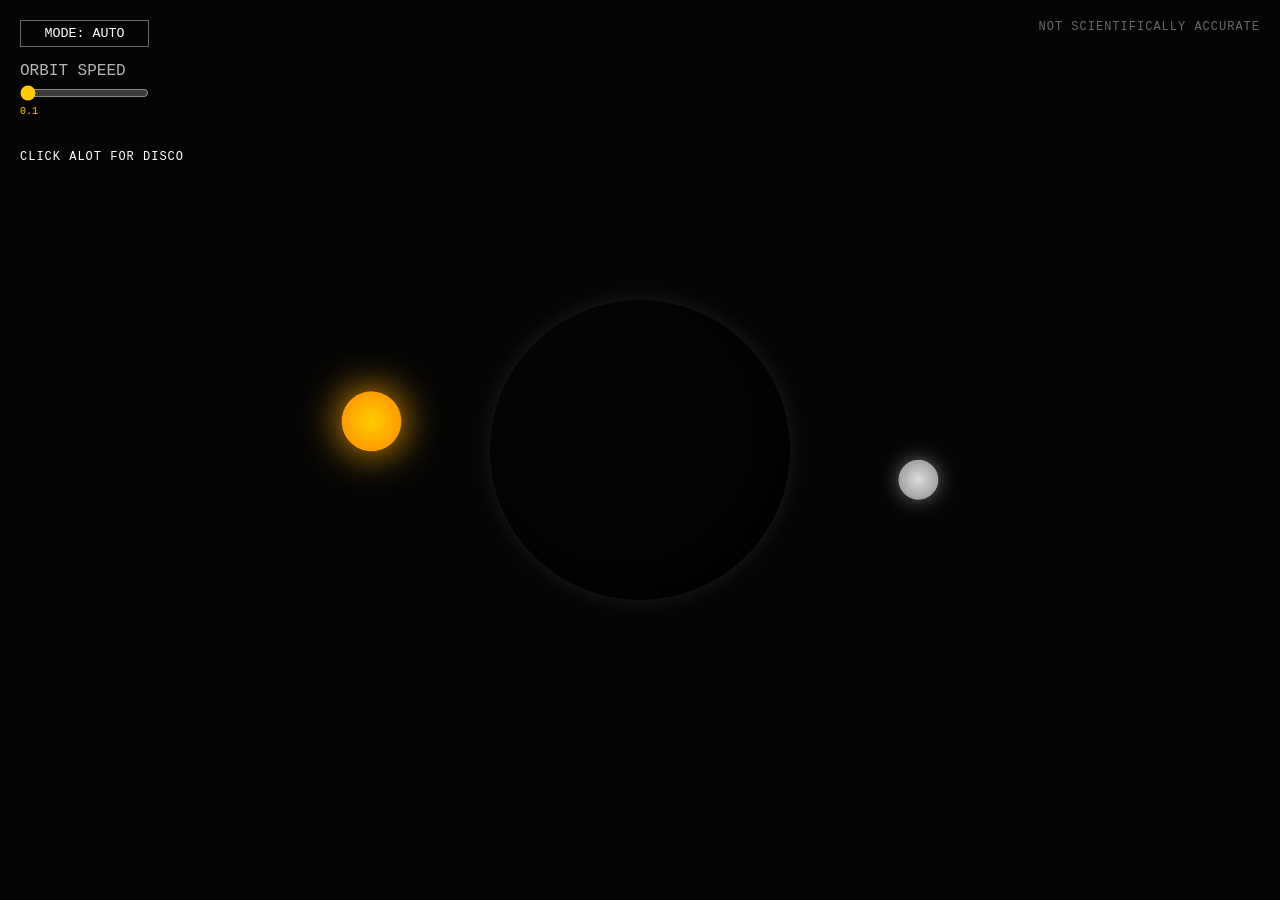
<file: index.html>
<!DOCTYPE html>
<html lang="en">
<head>
    <meta charset="UTF-8">
    <meta name="viewport" content="width=device-width, initial-scale=1.0">
    <title>Day Night Cycle</title>
    <link rel="stylesheet" href="style.css">
</head>
<body>
    <div id="controls">
        <button id="mode-toggle">MODE: AUTO</button>
        <label for="speed-slider">ORBIT SPEED</label>
        <input type="range" id="speed-slider" min="0.1" max="5" step="0.1" value="0.1">
        <span id="speed-value">0.1</span>
    </div>
    <div id="info">CLICK ALOT FOR DISCO</div>
    <div id="disclaimer">NOT SCIENTIFICALLY ACCURATE</div>
    <div class="universe">
        <!-- Sun and moon are opposite each other with the earth in the middle -->
        <div id="orbit-system">
            <div id="sun"></div>
            <div id="moon"></div>
        </div>
        <div id="earth"></div>
    </div>
    <script src="script.js"></script>
</body>
</html>
</file>
<file: style.css>
* {
    margin: 0;
    padding: 0;
    box-sizing: border-box;
}

body {
    background-color: #050505;
    display: flex;
    justify-content: center;
    align-items: center;
    min-height: 100vh;
    overflow: hidden;
}

#orbit-system {
    position: absolute;
    width: 600px;
    height: 600px;
    display: flex;
    justify-content: space-between;
    align-items: center;
    pointer-events: none;
    transition: transform 0.1s ease-out;
}

#sun {
    width: 60px;
    height: 60px;
    background: radial-gradient(circle, #ffcc00, #ff8800);
    border-radius: 50%;
    box-shadow: 0 0 40px #ffaa00;
}

#moon {
    width: 40px;
    height: 40px;
    background: radial-gradient(circle, #ddd, #888);
    border-radius: 50%;
    box-shadow: 0 0 20px rgba(255, 255, 255, 0.4);
}

.space-object {
    position: absolute;
    border-radius: 50%;
    top: 50%;
    left: 50%;
    transform-origin: center;
}

.universe {
    position: relative;
    width: 100%;
    height: 100vh;
    display: flex;
    justify-content: center;
    align-items: center;
}

#earth {
    width: 300px;
    height: 300px;
    background-image: url('https://upload.wikimedia.org/wikipedia/commons/2/22/Earth_Western_Hemisphere_transparent_background.png');
    background-size: cover;
    border-radius: 50%;
    box-shadow: 
        inset -20px -20px 50px rgba(0,0,0,0.9),
        0 0 20px rgba(255,255,255,0.1);
    
    position: relative;
    transition: transform 0.1s ease-out;
}

#info {
    position: absolute;
    top: 150px;
    left: 20px;
    color: rgba(255, 255, 255);
    font-family: 'Courier New', Courier, monospace;
    font-size: 12px;
    letter-spacing: 1px;
    z-index: 100;
}

#disclaimer {
    position: absolute;
    top: 20px;
    right: 20px;
    color: rgba(255, 255, 255, 0.4);
    font-family: 'Courier New', Courier, monospace;
    font-size: 12px;
    letter-spacing: 1px;
    z-index: 100;
}

#controls {
    position: absolute;
    top: 20px;
    left: 20px;
    z-index: 100;
    font-family: 'Courier New', Courier, monospace;
    color: rgba(255, 255, 255, 0.7);
    display: flex;
    flex-direction: column;
    gap: 5px;
}

#controls input {
    cursor: pointer;
    accent-color: #ffcc00;
}

#speed-value {
    font-size: 10px;
    color: #ffcc00;
}

#mode-toggle {
    background: transparent;
    border: 1px solid rgba(255, 255, 255, 0.4);
    color: white;
    font-family: 'Courier New', Courier, monospace;
    padding: 5px 10px;
    cursor: pointer;
    margin-bottom: 10px;
    transition: all 0.3s ease;
}

#mode-toggle.manual-active {
    background: #ffcc00;
    color: black;
    border-color: #ffcc00;
}
</file>
